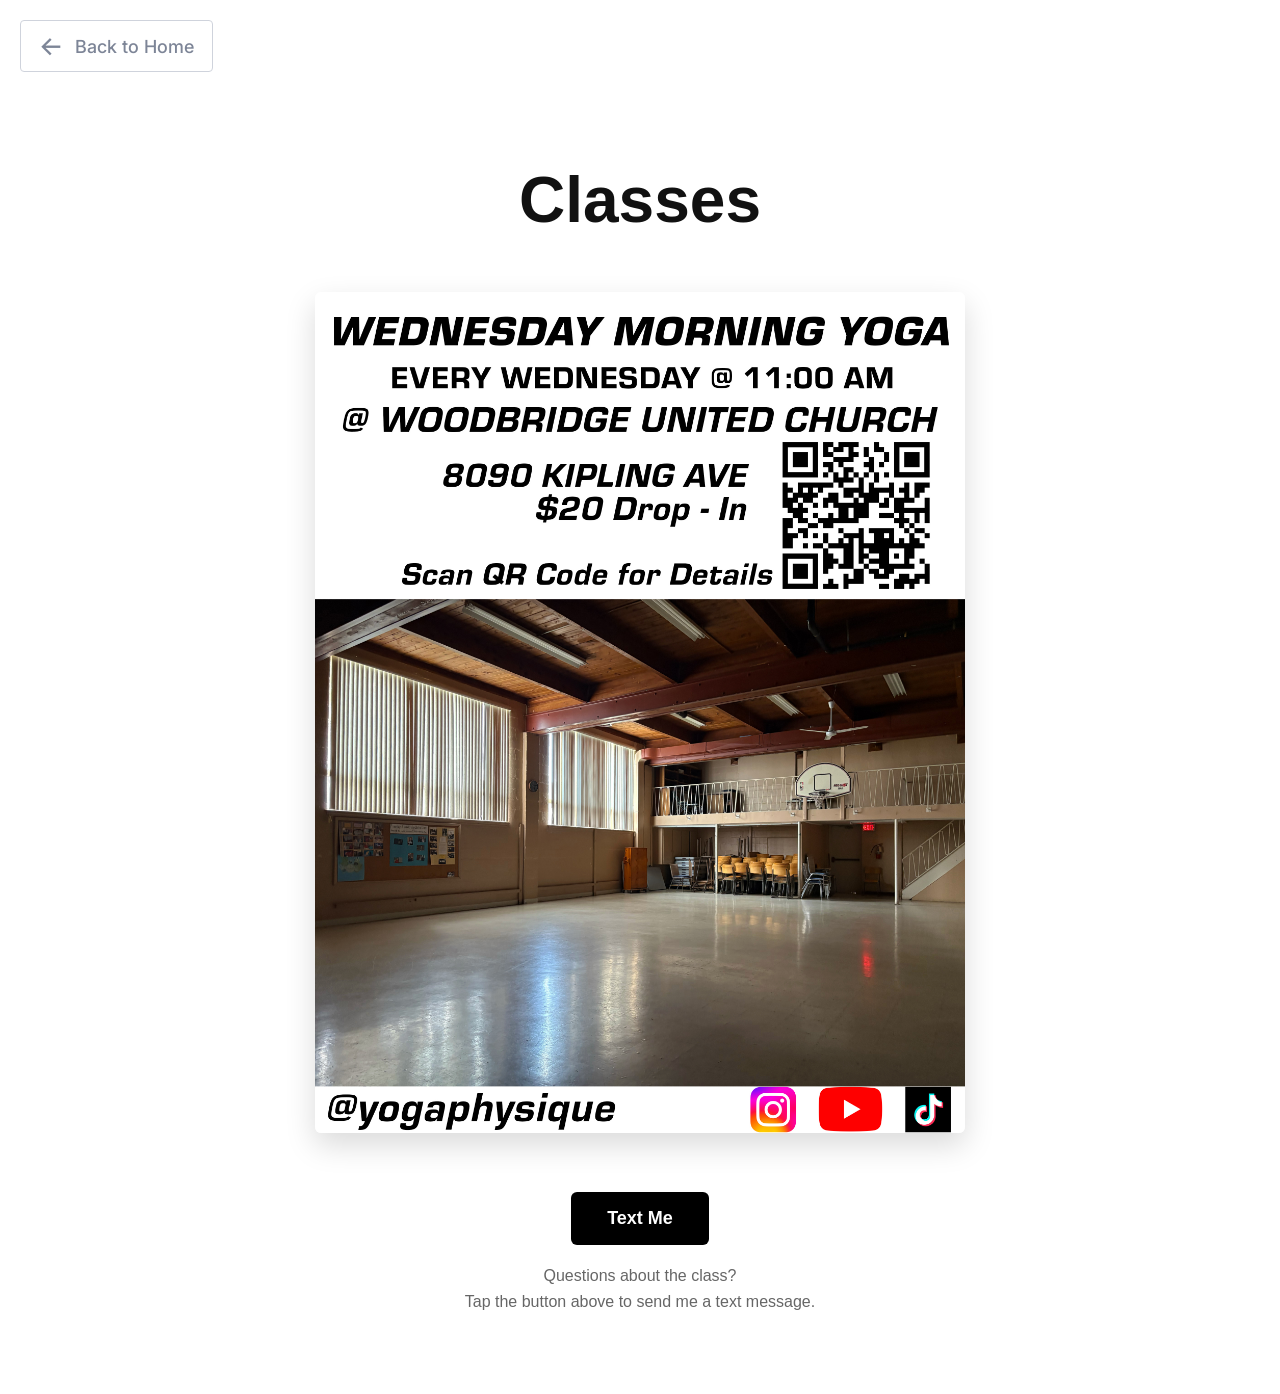
<file: classes/index.html>
<!DOCTYPE html>
<html lang="en">
<head>
  <meta charset="UTF-8">
  <meta name="viewport" content="width=device-width, initial-scale=1.0">
  <title>Classes</title>

  <link rel="preconnect" href="https://fonts.googleapis.com">
  <link rel="preconnect" href="https://fonts.gstatic.com" crossorigin>

  <link href="https://fonts.googleapis.com/css2?family=Inter:wght@400;500;600&display=swap" rel="stylesheet">

  <style>
    * {
      box-sizing: border-box;
    }

    body {
      margin: 0;
      font-family: Arial, sans-serif;
      background: white;
      color: #111;
    }

    .back-button {
      position: fixed;
      top: 20px;
      left: 20px;
      z-index: 1000;

      display: inline-flex;
      align-items: center;
      gap: 12px;

      padding: 12px 18px;

      border: 1px solid #cfd3dc;
      border-radius: 4px;

      background: white;

      color: #7d8597;
      text-decoration: none;

      font-family: "Inter", sans-serif;
      font-size: 18px;
      font-weight: 500;

      transition: .2s;
    }

    .back-button:hover {
      background: #f7f7f7;
      color: #111;
      border-color: #999;
    }

    .arrow {
      font-size: 26px;
      line-height: 1;
    }

    .container {
      max-width: 900px;
      margin: 0 auto;
      padding: 120px 20px 80px;
      text-align: center;
    }

    h1 {
      font-size: 64px;
      margin-bottom: 55px;
    }

    .poster {
      width: 100%;
      max-width: 650px;
      border-radius: 6px;
      box-shadow: 0 12px 30px rgba(0,0,0,.15);
    }

    .contact-section {
      margin-top: 55px;
    }

    .contact-button {
      display: inline-block;

      background: black;
      color: white;

      text-decoration: none;

      padding: 16px 36px;
      border-radius: 6px;

      font-weight: bold;
      font-size: 18px;

      transition: .2s;
    }

    .contact-button:hover {
      background: #333;
    }

    .contact-text {
      margin-top: 18px;
      color: #666;
      font-size: 16px;
      line-height: 1.6;
    }

    @media (max-width:768px){

      h1{
        font-size:46px;
      }

      .back-button{
        padding:10px 15px;
        font-size:16px;
      }

      .arrow{
        font-size:22px;
      }
    }

  </style>

</head>

<body>

<a class="back-button" href="../">
  <span class="arrow">←</span>
  <span>Back to Home</span>
</a>

<div class="container">

  <h1>Classes</h1>

  <img src="Yoga-Posterv2.jpg" alt="Wednesday Morning Yoga Poster" class="poster">

  <div class="contact-section">

    <a class="contact-button"
       href="sms:+16477019924?&body=Hi%20Anthony,%20I%20saw%20your%20Wednesday%20Morning%20Yoga%20poster%20and%20I'm%20interested%20in%20the%20class.">
      Text Me
    </a>

    <div class="contact-text">
      Questions about the class?<br>
      Tap the button above to send me a text message.
    </div>

  </div>

</div>

</body>
</html>
</file>
